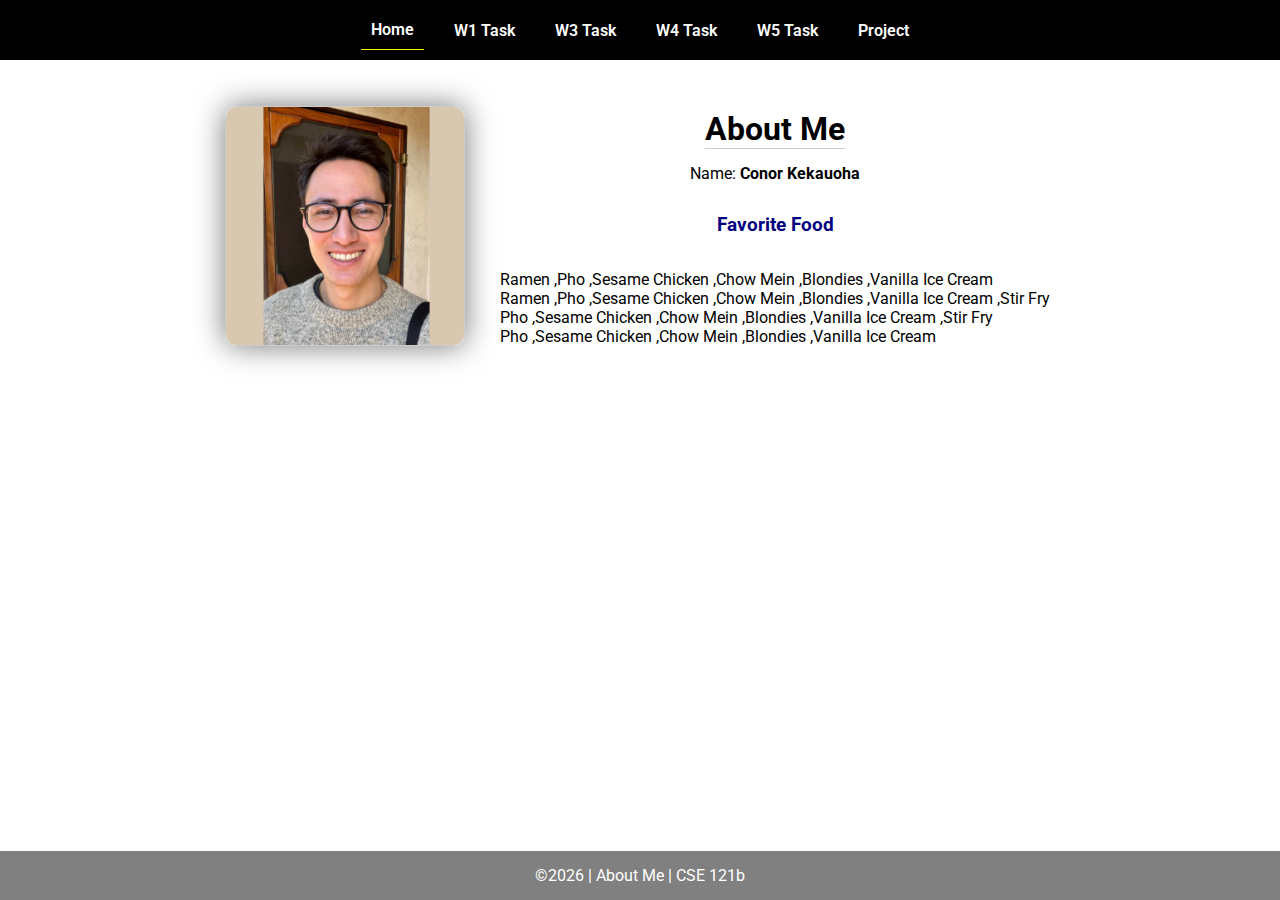
<file: index.html>
<!DOCTYPE html>
<html lang="en">

<head>
  <meta charset="UTF-8">
  <meta name="viewport" content="width=device-width, initial-scale=1.0">
  <title>About Me | CSE 121b | W02: Programming Tasks</title>
  <link rel="preconnect" href="https://fonts.googleapis.com">
  <link rel="preconnect" href="https://fonts.gstatic.com" crossorigin>
  <link href="https://fonts.googleapis.com/css2?family=Roboto:wght@400;600&display=swap"
    rel="stylesheet">
  <link rel="stylesheet" href="styles/main.css">
</head>

<body>
  <nav>
    <ul id="menu">
      <li><a id="toggleMenu">&equiv;</a></li>
      <li><a href="index.html" class="active">Home</a></li>
      <li><a href="w01-task.html">W1 Task</a></li>
      <li><a href="w03-task.html">W3 Task</a></li>
      <li><a href="w04-task.html">W4 Task</a></li>
      <li><a href="w05-task.html">W5 Task</a></li>
      <li><a href="project.html">Project</a></li>
    </ul>
  </nav>
  <main id="home">
    <picture>
      <img src="images/placeholder.png" alt="Placeholder Image">
    </picture>
    <section>
      <h1>About Me</h1>
      <div class="info">Name: <span id="name"></span></div>
      <h2>Favorite Food</h2>
      <div class="block" id="food"></div>
    </section>
  </main>
  <footer>
    &copy;<span id="year"></span> | About Me | CSE 121b
  </footer>
  <script src="scripts/main.js"></script>
  <script src="scripts/w02-task.js"></script>
</body>

</html>
</file>
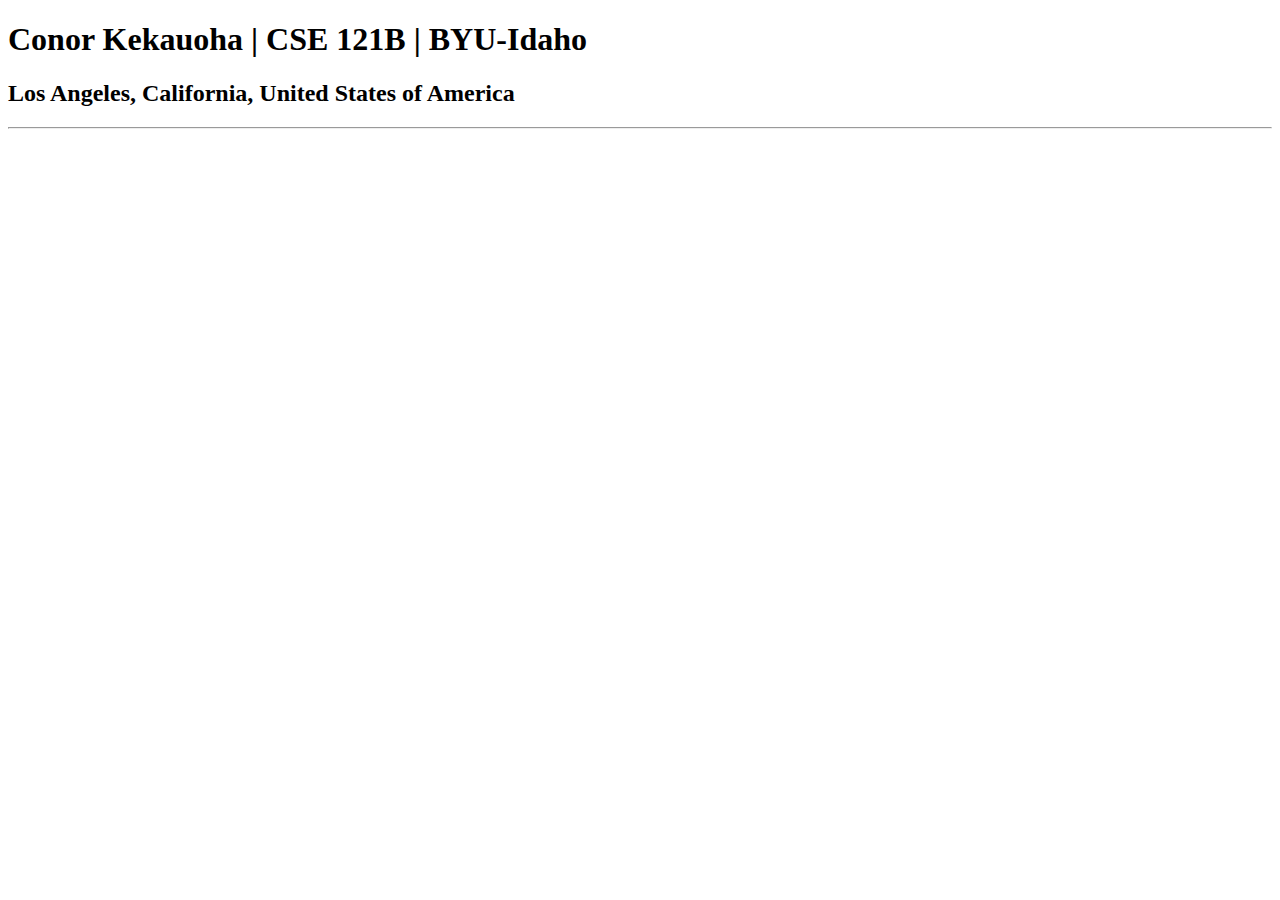
<file: index-old.html>
<!DOCTYPE html>
<html lang="en">
<head>
    <meta charset="UTF-8">
    <meta http-equiv="X-UA-Compatible" content="IE=edge">
    <meta name="viewport" content="width=device-width, initial-scale=1.0">
    <title>Conor Kekauoha | CSE 121B | BYU-Idaho</title>
</head>
<body>
    <h1>Conor Kekauoha | CSE 121B | BYU-Idaho</h1>
    <h2>Los Angeles, California, United States of America</h2>
    <hr>
</body>
</html>
</file>
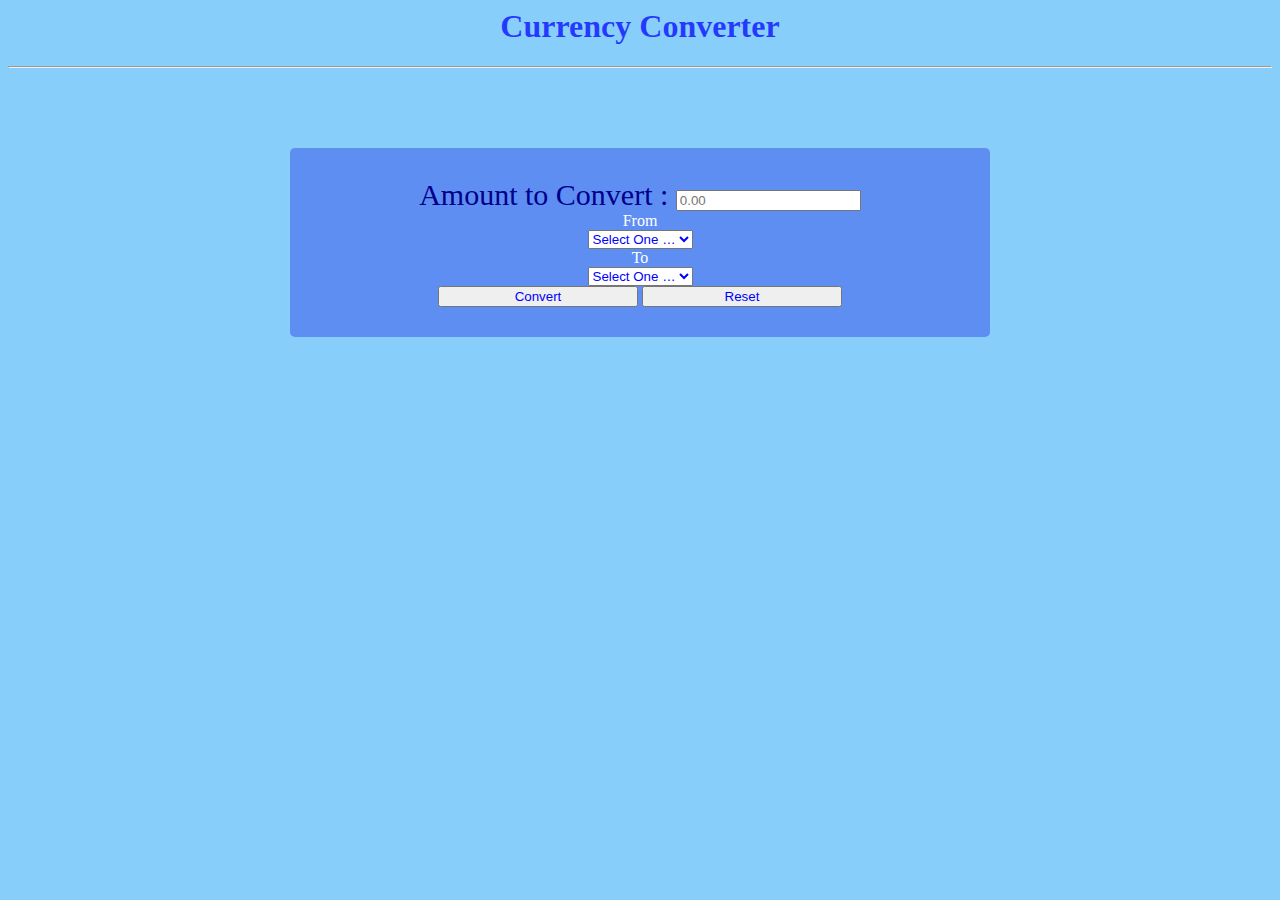
<file: project.html>
<html>
  <head>
  <title>Currency Converter</title>
  <link rel="stylesheet" href="styles/style.css">
  </head>
    <body>
        <center>
      <!-- Currency Converter -->
      <h1 class="heading">
          Currency Converter
      </h1>
      <hr>
      <br><br><br><br>
      <div class="container">
          <div class="main">
              <div class="group">
                  <label for="amount">
                      Amount to Convert :
                  </label>
                  <input type="text" class="searchBox" placeholder="0.00" id="amount">
              </div>
              <div class="row">
                  <div class="column">
                      <div class="input-group">
                          <div class="input-add">
                              <span class="input-text">From</span>
                          </div>
                          <select class="from" id="sell1">
                              <option value="">Select One …</option>
                              <option value="USD">USD</option>
                              <option value="AED">AED</option>
                              <option value="ARS">ARS</option>
                              <option value="AUD">AUD</option>
                              <option value="BGN">BGN</option>
                              <option value="BRL">BRL</option>
                              <option value="BSD">BSD</option>
                              <option value="CAD">CAD</option>
                              <option value="CHF">CHF</option>
                              <option value="CLP">CLP</option>
                              <option value="CNY">CNY</option>
                              <option value="COP">COP</option>
                              <option value="CZK">CZK</option>
                              <option value="DKK">DKK</option>
                              <option value="DOP">DOP</option>
                              <option value="EGP">EGP</option>
                              <option value="EUR">EUR</option>
                              <option value="FJD">FJD</option>
                              <option value="GBP">GBP</option>
                              <option value="GTQ">GTQ</option>
                              <option value="HKD">HKD</option>
                              <option value="HRK">HRK</option>
                              <option value="HUF">HUF</option>
                              <option value="IDR">IDR</option>
                              <option value="ILS">ILS</option>
                              <option value="INR">INR</option>
                              <option value="ISK">ISK</option>
                              <option value="JPY">JPY</option>
                              <option value="KRW">KRW</option>
                              <option value="KZT">KZT</option>
                              <option value="MVR">MVR</option>
                              <option value="MXN">MXN</option>
                              <option value="MYR">MYR</option>
                              <option value="NOK">NOK</option>
                              <option value="NZD">NZD</option>
                              <option value="PAB">PAB</option>
                              <option value="PEN">PEN</option>
                              <option value="PHP">PHP</option>
                              <option value="PKR">PKR</option>
                              <option value="PLN">PLN</option>
                              <option value="PYG">PYG</option>
                              <option value="RON">RON</option>
                              <option value="RUB">RUB</option>
                              <option value="SAR">SAR</option>
                              <option value="SEK">SEK</option>
                              <option value="SGD">SGD</option>
                              <option value="THB">THB</option>
                              <option value="TRY">TRY</option>
                              <option value="TWD">TWD</option>
                              <option value="UAH">UAH</option>
                              <option value="UYU">UYU</option>
                              <option value="ZAR">ZAR</option>
                          </select>
                      </div>
                  </div>
   
                  <div class="column">
                      <div class="input-group">
                          <div class="input-add">
                              <span class="input-text">To</span>
                          </div>
                          <select class="to" id="sell2">
                              <option value="">Select One …</option>
                              <option value="USD">USD</option>
                              <option value="AED">AED</option>
                              <option value="ARS">ARS</option>
                              <option value="AUD">AUD</option>
                              <option value="BGN">BGN</option>
                              <option value="BRL">BRL</option>
                              <option value="BSD">BSD</option>
                              <option value="CAD">CAD</option>
                              <option value="CHF">CHF</option>
                              <option value="CLP">CLP</option>
                              <option value="CNY">CNY</option>
                              <option value="COP">COP</option>
                              <option value="CZK">CZK</option>
                              <option value="DKK">DKK</option>
                              <option value="DOP">DOP</option>
                              <option value="EGP">EGP</option>
                              <option value="EUR">EUR</option>
                              <option value="FJD">FJD</option>
                              <option value="GBP">GBP</option>
                              <option value="GTQ">GTQ</option>
                              <option value="HKD">HKD</option>
                              <option value="HRK">HRK</option>
                              <option value="HUF">HUF</option>
                              <option value="IDR">IDR</option>
                              <option value="ILS">ILS</option>
                              <option value="INR">INR</option>
                              <option value="ISK">ISK</option>
                              <option value="JPY">JPY</option>
                              <option value="KRW">KRW</option>
                              <option value="KZT">KZT</option>
                              <option value="MVR">MVR</option>
                              <option value="MXN">MXN</option>
                              <option value="MYR">MYR</option>
                              <option value="NOK">NOK</option>
                              <option value="NZD">NZD</option>
                              <option value="PAB">PAB</option>
                              <option value="PEN">PEN</option>
                              <option value="PHP">PHP</option>
                              <option value="PKR">PKR</option>
                              <option value="PLN">PLN</option>
                              <option value="PYG">PYG</option>
                              <option value="RON">RON</option>
                              <option value="RUB">RUB</option>
                              <option value="SAR">SAR</option>
                              <option value="SEK">SEK</option>
                              <option value="SGD">SGD</option>
                              <option value="THB">THB</option>
                              <option value="TRY">TRY</option>
                              <option value="TWD">TWD</option>
                              <option value="UAH">UAH</option>
                              <option value="UYU">UYU</option>
                              <option value="ZAR">ZAR</option>
                          </select>
                      </div>
                  </div>
              </div>
   
              <div class="text-center">
   
                  <!-- convert button -->
                  <button class="primary convert" type="submit">
                      Convert
                  </button>
                  <!-- reset button -->
                  <button class="secondary convert" onclick="clearVal()">
                      Reset
                  </button>
              </div>
   
          </div>
   
          <div id="finalAmount" class="text-center">
   
              <!-- Display the converted amount -->
              <h2>Converted Amount :
                  <span class="finalValue">
                  </span>
              </h2>
          </div>
      </div>
    </center>
      <!-- linking script.js file -->
      <script src="scripts/script.js"></script>
    </body>

</html>
</file>
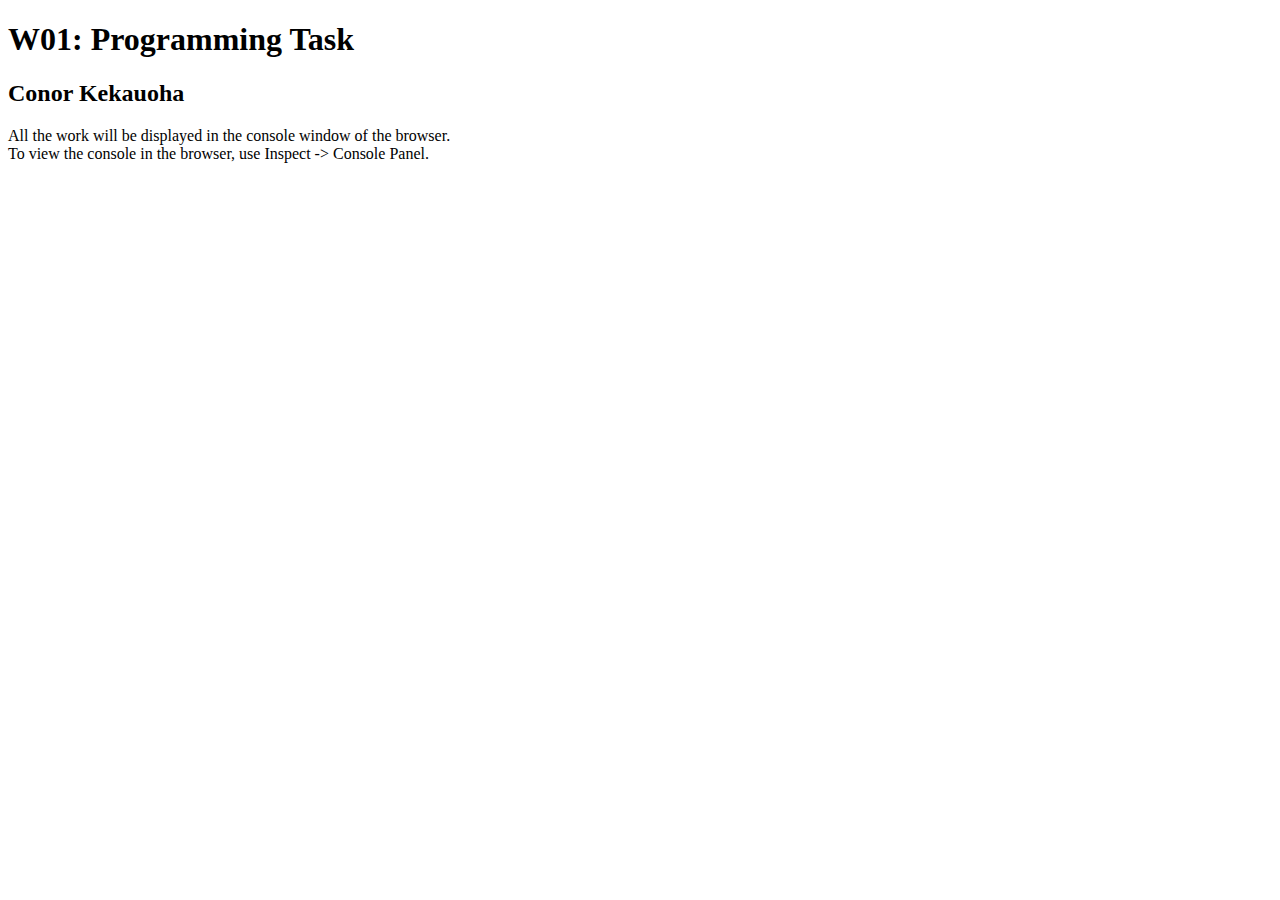
<file: w01-task.html>
<!DOCTYPE html>
<html lang="en">

<head>
  <meta charset="UTF-8">
  <meta name="viewport" content="width=device-width, initial-scale=1.0">
  <title>W01: Programming Task</title>
</head>

<body>
  <h1>W01: Programming Task</h1>
  <h2>Conor Kekauoha</h2>
  <p>All the work will be displayed in the console window of the browser.
    <br>To view the console in the browser, use Inspect -> Console Panel.
  </p>

  <script src="w01-task.js"></script>

</body>
</html>
</file>
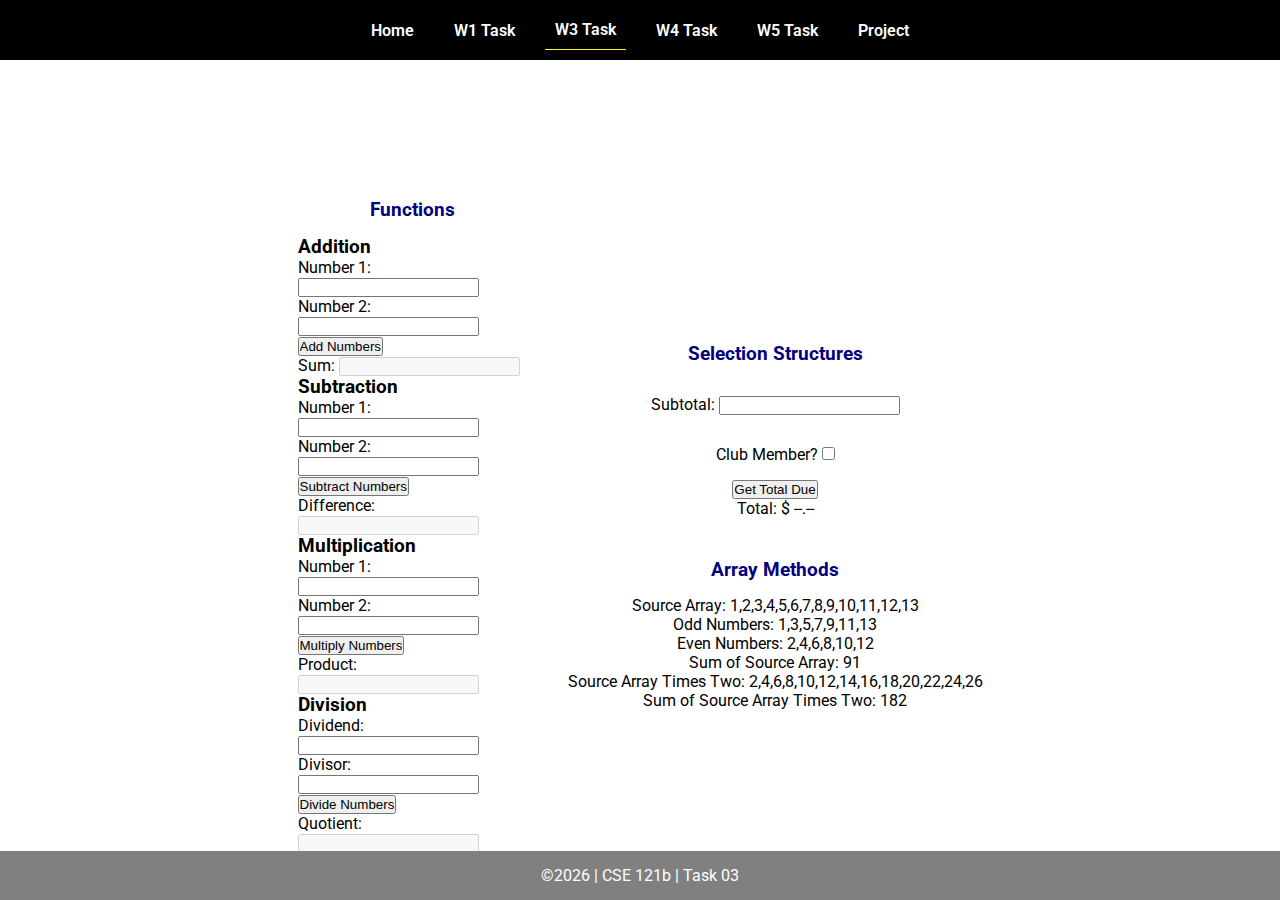
<file: w03-task.html>
<!DOCTYPE html>
<html lang="en">

<head>
    <meta charset="UTF-8">
    <meta name="viewport" content="width=device-width, initial-scale=1.0">
    <title>CSE 121b | W03: Programming Tasks</title>
    <link rel="preconnect" href="https://fonts.googleapis.com">
    <link rel="preconnect" href="https://fonts.gstatic.com" crossorigin>
    <link href="https://fonts.googleapis.com/css2?family=Roboto:wght@400;600&display=swap"
        rel="stylesheet">
    <link rel="stylesheet" href="styles/main.css">
</head>

<body>
    <nav>
        <ul id="menu">
            <li><a id="toggleMenu">&equiv;</a></li>
            <li><a href="index.html">Home</a></li>
            <li><a href="w01-task.html">W1 Task</a></li>
            <li><a href="w03-task.html" class="active">W3 Task</a></li>
            <li><a href="w04-task.html">W4 Task</a></li>
            <li><a href="w05-task.html">W5 Task</a></li>
            <li><a href="project.html">Project</a></li>
        </ul>
    </nav>>
    <header>
        <h1>W03: Programming Tasks</h1>
    </header>
    <main id="task3">
        <section id="section1">
            <h2>Functions</h2>
            <article>
                <h3>Addition</h3>
                <div>
                    <label for="add1">Number 1:</label>
                    <input type="text" id="add1" name="add1">
                </div>
                <div>
                    <label for="add2">Number 2:</label>
                    <input type="text" id="add2" name="add2">
                </div>
                <div>
                    <input type="button" id="addNumbers" value="Add Numbers">
                </div>
                <div>
                    <label for="sum">Sum:</label>
                    <input type="text" id="sum" name="sum" disabled>
                </div>
            </article>
            <article>
                <h3>Subtraction</h3>
                <div>
                    <label for="subtract1">Number 1:</label>
                    <input type="text" id="subtract1" name="subtract1">
                </div>
                <div>
                    <label for="subtract2">Number 2:</label>
                    <input type="text" id="subtract2" name="subtract2">
                </div>
                <div>
                    <input type="button" id="subtractNumbers" value="Subtract Numbers">
                </div>
                <div>
                    <label for="difference">Difference:</label>
                    <input type="text" id="difference" name="difference" disabled>
                </div>
            </article>
            <article>
                <h3>Multiplication</h3>
                <div>
                    <label for="factor1">Number 1:</label>
                    <input type="text" id="factor1" name="factor1">
                </div>
                <div>
                    <label for="factor2">Number 2:</label>
                    <input type="text" id="factor2" name="factor2">
                </div>
                <div>
                    <input type="button" id="multiplyNumbers" value="Multiply Numbers">
                </div>
                <div>
                    <label for="product">Product:</label>
                    <input type="text" id="product" name="product" disabled>
                </div>
            </article>
            <article>
                <h3>Division</h3>
                <div>
                    <label for="dividend">Dividend:</label>
                    <input type="text" id="dividend" name="dividend">
                </div>
                <div>
                    <label for="divisor">Divisor:</label>
                    <input type="text" id="divisor" name="divisor">
                </div>
                <div>
                    <input type="button" id="divideNumbers" value="Divide Numbers">
                </div>
                <div>
                    <label for="quotient">Quotient:</label>
                    <input type="text" id="quotient" name="quotient" disabled>
                </div>
            </article>
        </section>
        <div>
            <section id="section2">
                <h2>Selection Structures</h2>
                <label class="right">Subtotal:
                    <input type="number" id="subtotal" size="5">
                </label>
                <label class="middle right">
                    Club Member?
                    <input type="checkbox" id="member">
                </label>
                <div class="right">
                    <input type="button" id="getTotal" value="Get Total Due">
                </div>
                <div class="right">Total:
                    <span class="larger" id="total">$ --.--</span>
                </div>
            </section>
            <section id="section3">
                <h2>Array Methods</h2>
                <p>
                    Source Array: <span id="array"></span>
                </p>
                <p>
                    Odd Numbers: <span id="odds"></span>
                </p>
                <p>
                    Even Numbers: <span id="evens"></span>
                </p>
                <p>
                    Sum of Source Array: <span id="sumOfArray"></span>
                </p>
                <p>
                    Source Array Times Two: <span id="multiplied"></span>
                </p>
                <p>
                    Sum of Source Array Times Two: <span id="sumOfMultiplied"></span>
                </p>
            </section>
        </div>
    </main>
    <footer>
        &copy;<span id="year"></span> | CSE 121b | Task 03
    </footer>
    <script src="scripts/main.js"></script>
    <script>
        document.getElementById("year").innerHTML = new Date().getFullYear();
    </script>
    <script src="scripts/w03-task.js"></script>
</body>

</html>
</file>
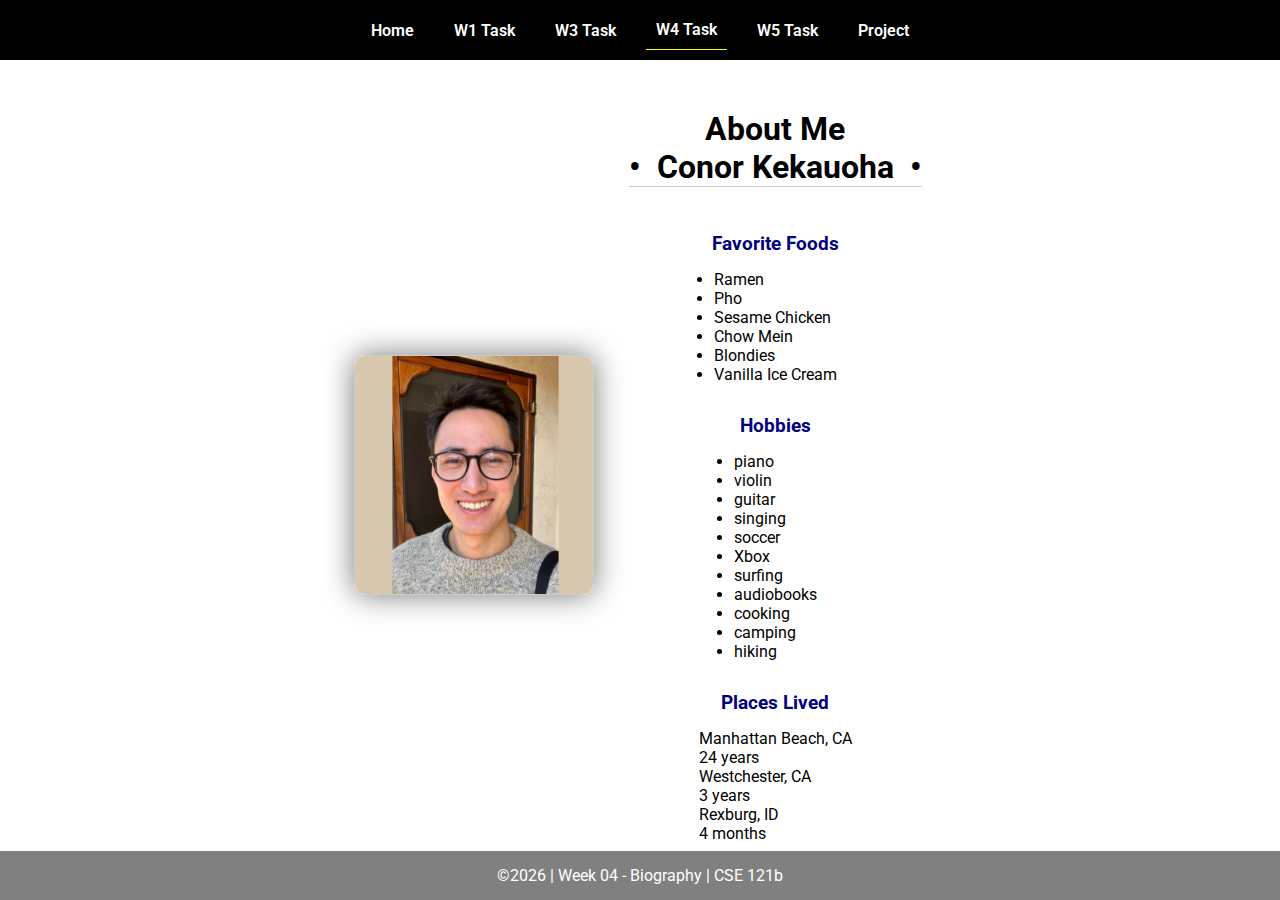
<file: w04-task.html>
<!DOCTYPE html>
<html lang="en">

<head>
  <meta charset="UTF-8">
  <meta name="viewport" content="width=device-width, initial-scale=1.0">
  <title>CSE 121b | W04: Programming Tasks</title>
  <link rel="preconnect" href="https://fonts.googleapis.com">
  <link rel="preconnect" href="https://fonts.gstatic.com" crossorigin>
  <link href="https://fonts.googleapis.com/css2?family=Roboto:wght@400;600&display=swap"
    rel="stylesheet">
  <link rel="stylesheet" href="styles/main.css">
</head>

<body>
  <nav>
    <ul id="menu">
      <li><a id="toggleMenu">&equiv;</a></li>
      <li><a href="index.html">Home</a></li>
      <li><a href="w01-task.html">W1 Task</a></li>
      <li><a href="w03-task.html">W3 Task</a></li>
      <li><a href="w04-task.html" class="active">W4 Task</a></li>
      <li><a href="w05-task.html">W5 Task</a></li>
      <li><a href="project.html">Project</a></li>
    </ul>
  </nav>
  <main id="home">
    <picture>
      <img id="photo" src="images/placeholder.png" alt="Placeholder Image">
    </picture>
    <section>
      <h1>About Me<br>• &nbsp;<span id="name"></span>&nbsp; •</h1>
      <h2>Favorite Foods</h2>
      <ul id="favorite-foods"></ul>
      <h2>Hobbies</h2>
      <ul id="hobbies"></ul>
      <h2>Places Lived</h2>
      <dl id="places-lived"></dl>
    </section>
  </main>

  <footer>
    &copy;<span id="year"></span> | Week 04 - Biography | CSE 121b
  </footer>
  <script src="scripts/main.js"></script>
  <script>
    document.getElementById("year").innerHTML = new Date().getFullYear();
  </script>
  <script src="scripts/w04-task.js"></script>
</body>

</html>
</file>
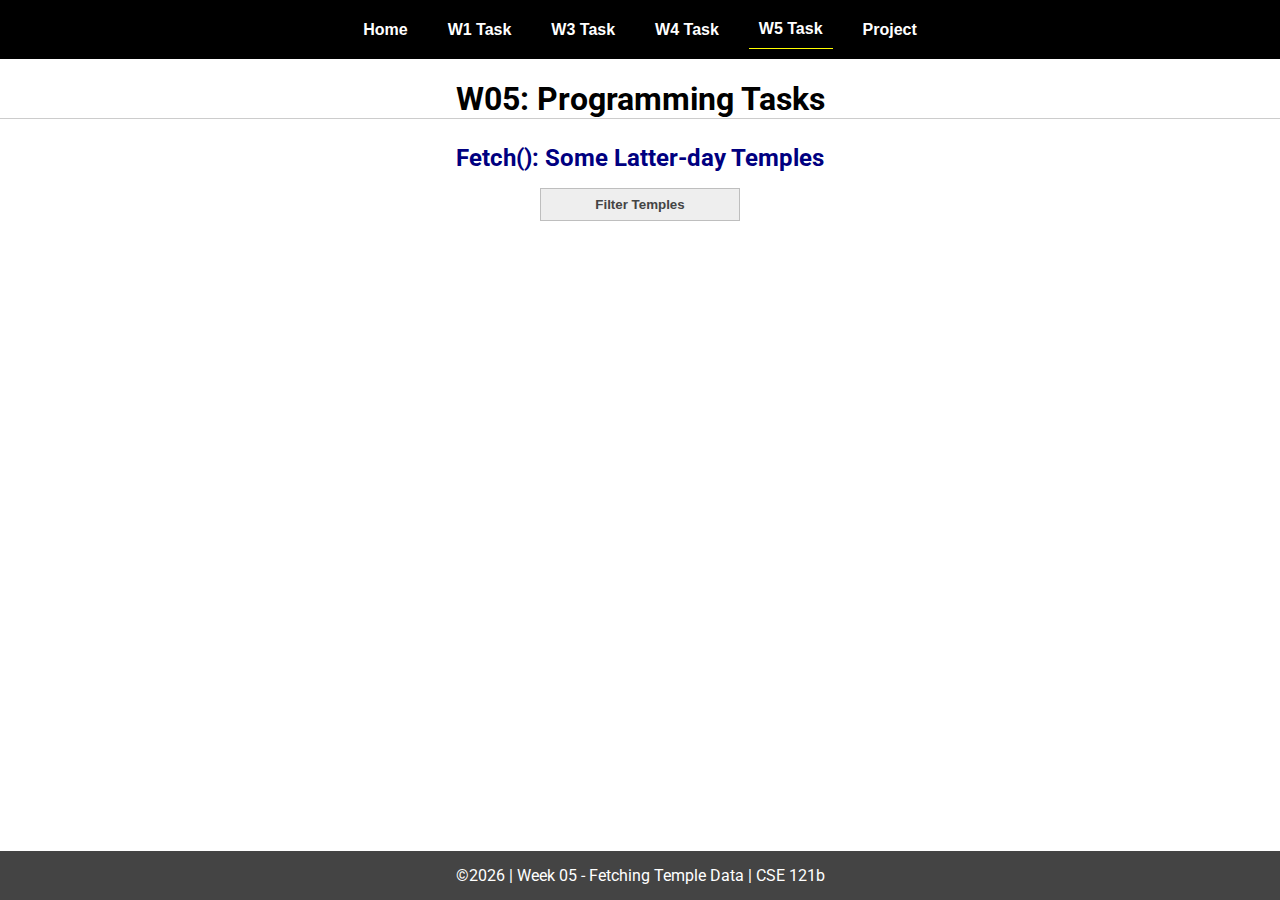
<file: w05-task.html>
<!DOCTYPE html>
<html lang="en">

<head>
  <meta charset="UTF-8">
  <meta name="viewport" content="width=device-width, initial-scale=1.0">
  <title>CSE 121b | W05: Programming Tasks</title>
  <link rel="preconnect" href="https://fonts.googleapis.com">
  <link rel="preconnect" href="https://fonts.gstatic.com" crossorigin>
  <link href="https://fonts.googleapis.com/css2?family=Roboto:wght@400;600&display=swap"
    rel="stylesheet">
  <link rel="stylesheet" href="styles/main-w05-task.css">
</head>

<body>
  <nav>
    <ul id="menu">
      <li><a id="toggleMenu">&equiv;</a></li>
      <li><a href="index.html">Home</a></li>
      <li><a href="w01-task.html">W1 Task</a></li>
      <li><a href="w03-task.html">W3 Task</a></li>
      <li><a href="w04-task.html">W4 Task</a></li>
      <li><a href="w05-task.html" class="active">W5 Task</a></li>
      <li><a href="project.html">Project</a></li>
    </ul>
  </nav>
  <main id="gridly">
    <h1>W05: Programming Tasks</h1>
    <h2>Fetch(): Some Latter-day Temples</h2>

    <select id="sortBy" title="Choose a data filter.">
      <option value="" disabled selected>Filter Temples</option>
      <option value="utah">Utah</option>
      <option value="notutah">Outside of Utah</option>
      <option value="older">Built Before 1950</option>
      <option value="all">No Filter</option>
    </select>

    <div id="temples">
    </div>
  </main>


  <footer>
    &copy;<span id="year"></span> | Week 05 - Fetching Temple Data | CSE 121b
  </footer>
  <script src="scripts/main.js"></script>
  <script>
    document.getElementById("year").innerHTML = new Date().getFullYear();
  </script>
  <script src="scripts/w05-task.js"></script>
</body>

</html>
</file>
<file: styles/main.css>
/* Universal Selector */
* {
    margin: 0;
    padding: 0;
    box-sizing: border-box;
}

/* HTML Selectors */
body {
    font-family: 'Roboto', Helvetica, sans-serif;
}

nav {
    background-color: black;
    width: 100%;
    position: fixed;
    top: 0;
}

nav ul {
    display: flex;
    flex-direction: column;
    align-items: center;
    max-width: fit-content;
    margin: 0 auto;
}

nav ul li {
    flex: 1 1 auto;
}

nav ul li:first-child {
    display: block;
    font-size: 2rem;
}

nav ul li:first-child a {
    padding: 1px 10px;
}

nav ul li {
    display: none;
    list-style: none;
    margin: 10px;
}

nav ul li a {
    display: block;
    padding: 10px;
    text-decoration: none;
    font-weight: 600;
    color: white;
    text-align: center;
}

nav ul li a:hover {
    background-color: #efefef;
    color: black;
}

h1, h2 {
    text-align: center;
    margin-bottom: 15px;

}

h1 {
border-bottom: 1px solid #ccc;
}

h2 {
    font-size: 1.2rem;
    color: navy;
    text-align: center;
    margin-top: 30px;
}

main {
    margin-top: 125px;
    display: grid;
    grid-template-columns: 1fr;
    grid-gap: 20px;
    align-items: center;
    justify-content: center;
}

picture {
    margin: 0 auto;
}

picture img {
    width: 240px;
    height: auto;
    border-radius: 5%;
    border: 1px solid #ccc;
    box-shadow: 0 0 30px #777;
}

section {
    display: flex;
    flex-direction: column;
    align-items: center;
    margin: 10px
}

label {
    margin: 15px 0;
}

footer {
    background-color: gray;
    color: white;
    padding: 15px;
    text-align: center;
    width: 100%;
    position: fixed;
    bottom: 0;
}

/* Class Selectors */
.active {
    border-bottom: 1px solid yellow;
}

.open li {
    display: block;
}

.block {
    display: block;
}

/* ID Selectors */

/* Media Queries */
@media only screen and (min-width: 32.5em) {
    nav ul {
        flex-direction: row;
    }

    nav ul li:first-child {
        display: none;
    }

    nav ul li {
        display: block;
    }

    main {
        margin: 100px auto 20px;
        grid-template-columns: 250px 1fr;
        max-width: -moz-fit-content;
        max-width: fit-content;

    }

}
</file>
<file: styles/style.css>
body {
    background-color: lightskyblue;
    color: black;
    
}
.heading {
    font-family: 'Bungee Shade', cursive;
}
 
.main {
    width: 50vw;
    margin: auto;
    padding: 30px;
    border-radius: 5px;
    background-color:rgba(14, 11, 232, 0.328);
    color: white;
}

label {
    font-size: 30px;
    color: darkblue;
}
option {
    color: blue;
}

button {
    width: 200px;
    color:blue
}
input, select {
    color:blue
}
 
#finalAmount {
    font-family: 'Bungee Shade', cursive;
    display: none;
    margin: 50px auto;
}
 
#finalAmount h2 {
    font-size: 50px;
}

h1, h2, .finalValue {
    font-family: 'Bungee Shade', cursive;
    color:rgba(0, 0, 255, 0.719)
}

@media (max-width: 768px) {
    hr {
        width: 60%;
    }
 
    .main {
        width: 100%;
    }
}
 
@media (max-width: 400px) {
    .heading {
        font-size: 60px;
    }
 
    hr {
        width: 75%;
    }
 
    #finalAmount h2,
    .finalValue {
        font-size: 40px;
    }
}
</file>
<file: styles/main-w05-task.css>
/* Universal Selector */
* {
    margin: 0;
    padding: 0;
    box-sizing: border-box;
}

/* HTML Selectors */
body {
    font-family: 'Roboto', Helvetica, sans-serif;
}

nav {
    background-color: black;
    width: 100%;
    position: fixed;
    top: 0;
}

nav ul {
    display: flex;
    flex-direction: column;
    align-items: center;
    max-width: -moz-fit-content;
    max-width: fit-content;
    margin: 0 auto;
}

nav ul li {
    flex: 1 1 auto;
}

nav ul li:first-child {
    display: block;
    font-size: 2rem;
}

nav ul li:first-child a {
    padding: 1px 10px;
}

nav ul li {
    display: none;
    list-style: none;
    margin: 10px;
}

nav ul li a {
    display: block;
    padding: 10px;
    text-decoration: none;
    font-weight: 600;
    color: white;
    text-align: center;
    font-family: 'Arial Narrow', Arial, sans-serif;
}

nav ul li a:hover {
    background-color: #efefef;
    color: black;
}

h1,
h2 {
    text-align: center;
    margin: 1rem 0 .5rem;
}

h1 {
    border-bottom: 1px solid #ccc;
}

#gridly h1 {
    margin-top: 80px;
}

h2 {
    font-size: 1.5rem;
    color: navy;
    text-align: center;
    margin-top: 25px;
}

h3 {
    font-size: 1.3rem;
    margin-bottom: 1rem;
}

header {
    margin-top: 70px;
}

picture {
    margin: 0 auto;
}

picture img {
    width: 240px;
    height: auto;
    border-radius: 5%;
    border: 1px solid #ccc;
    box-shadow: 0 0 30px #777;
}

section {
    display: flex;
    flex-direction: column;
    align-items: center;
    margin: 0 auto 1rem;
    border: 1px solid rgba(0, 0, 0, .1);
    padding: 1rem;
    background-color: #eee;
}

article {
    margin-bottom: 1rem;
}

article div {
    margin-bottom: .5rem;
    text-align: right;
}

label {
    padding: .35rem;
}

input {
    padding: .35rem;
}

input[type="button"] {
    padding: .5rem;
    background-color: #444;
    color: white;
    border: none;
    border-radius: 5px;
    cursor: pointer;
    width: 100%
}

input[type="checkbox"] {
    width: 25px;
    height: 25px;
}

dt {
    font-weight: 700;
}

dt::before {
    content: "🏘️ ";
}

dd {
    margin: 0 0 .5rem 2rem;
    font-size: smaller;
}

footer {
    background-color: #444;
    color: white;
    padding: 15px;
    text-align: center;
    width: 100%;
    position: fixed;
    bottom: 0;
}

/* Class Selectors */
.active {
    border-bottom: 1px solid yellow;
}

.open li {
    display: block;
}

.block {
    display: block;
}

.larger {
    font-size: larger;
    color: red;
}

.right {
    width: 100%;
    text-align: right;
}

.middle {
    display: flex;
    align-items: center;
    justify-content: right;
    gap: 1rem;
}

/* ID Selectors */

#home {
    margin-top: 125px;
    display: grid;
    grid-template-columns: 1fr;
    grid-gap: 20px;
    align-items: center;
    justify-content: center;
}


#section1 {
    background-color: rgb(225, 250, 225, .5);
}

#section2 {
    background-color: rgba(200, 200, 250, 0.5);

}

#section2 div {
    margin-bottom: 1rem;
}

#section3 {
    background-color: rgb(250, 225, 250, .5);
}

#sortBy {
    appearance: none;
    display: flex;
    padding: .5rem;
    background-color: #eee;
    color: #444;
    font-weight: 700;
    margin: 1rem auto;
    width: 200px;
    border: 1px solid rgba(0, 0, 0, .2);
    text-align: center;
}

#sortBy option:disabled {
    font-style: italic;
    padding: 1rem;
    background-color: #111;
    color: #eee;
}

#temples {
    display: grid;
    grid-template-columns: repeat(auto-fit, minmax(320px, 1fr));
    grid-gap: .5rem;
    align-items: center;
    margin-bottom: 3rem;
}

#temples article {
    height: 250px;
    margin: .5rem;
    border: 1px solid rgba(0, 0, 0, .1);
    padding: 1rem;
    background-color: #eee;
    display: flex;
    flex-direction: column;
    align-items: center;
    justify-content: center;
}

#temples h4 {
    color: navy;
    font-size: smaller;
}


#temples img {
    width: 250px;
    height: auto;
    box-shadow: 0 0 30px #777;
    margin: .5rem;
}

/* Media Queries */
@media only screen and (min-width: 32.5em) {
    nav ul {
        flex-direction: row;
    }

    nav ul li:first-child {
        display: none;
    }

    nav ul li {
        display: block;
    }

    section {
        min-width: 300px;
    }

    #home {
        margin: 100px auto 20px;
        grid-template-columns: 250px 1fr;
        max-width: -moz-fit-content;
        max-width: fit-content;
    }

    #task3 {
        display: grid;
        grid-template-columns: 1fr 1fr;
        grid-gap: 5px;
        margin: 0 auto;
        max-width: 950px;
    }

}
</file>
